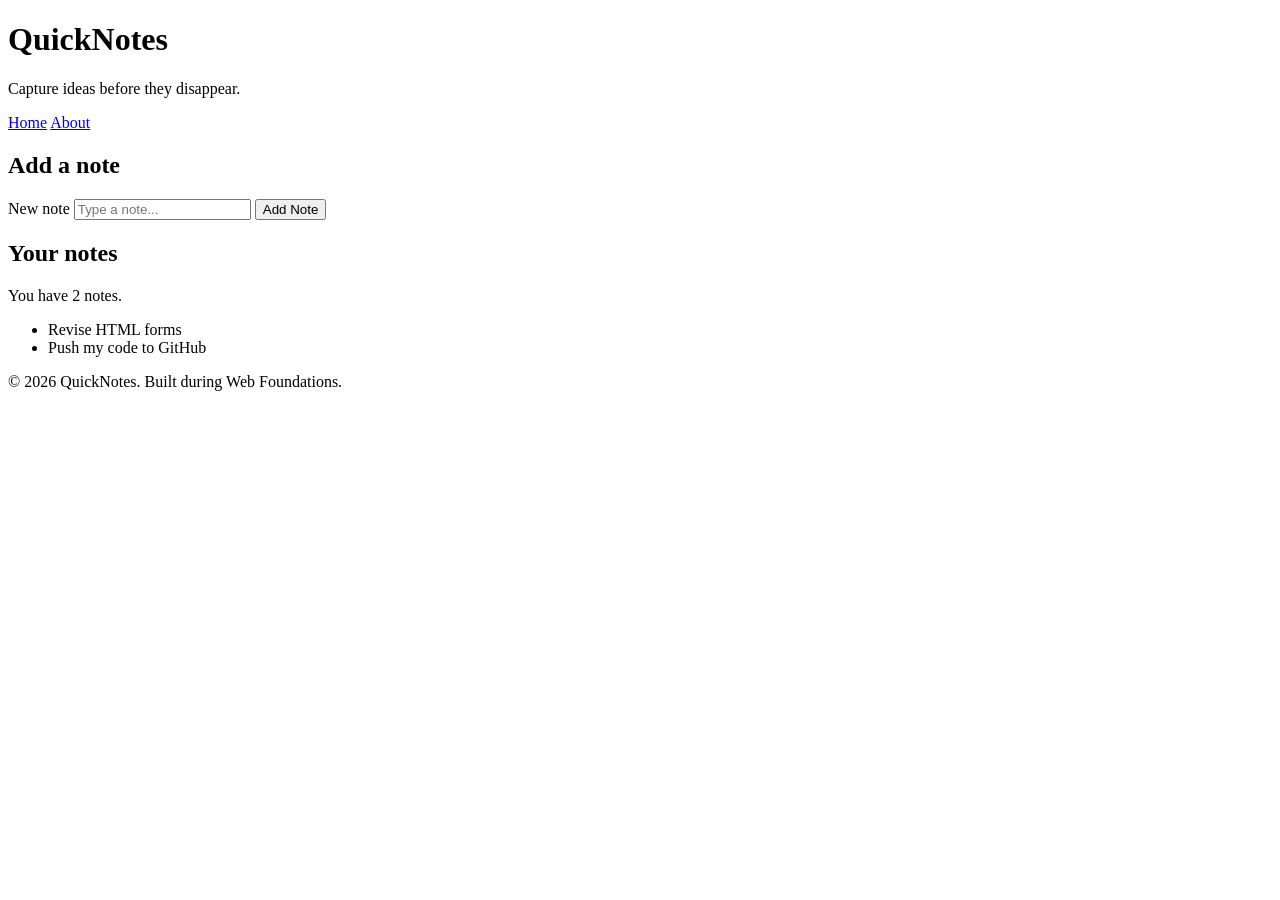
<file: day1/index.html>
<!doctype html>
<html lang="en">
    <head>
        <meta charset="UTF-8" />
        <meta name="viewport" content="width=device-width, initial-scale=1.0" />
        <title>QuickNotes</title>
    </head>
    <body>
        <header>
            <h1>QuickNotes</h1>
            <p>Capture ideas before they disappear.</p>

            <nav>
                <a href="index.html">Home</a>
                <a href="about.html">About</a>
            </nav>
        </header>

        <main>
            <section>
                <h2>Add a note</h2>
                <form id="note-form">
                    <label for="note-input">New note</label>
                    <input
                        type="text"
                        id="note-input"
                        placeholder="Type a note..."
                    />
                    <button type="submit">Add Note</button>
                </form>
            </section>

            <section>
                <h2>Your notes</h2>
                <p id="note-count">You have 2 notes.</p>
                <ul id="notes-list">
                    <li>Revise HTML forms</li>
                    <li>Push my code to GitHub</li>
                </ul>
            </section>
        </main>

        <footer>
            <p>&copy; 2026 QuickNotes. Built during Web Foundations.</p>
        </footer>
    </body>
</html>
</file>
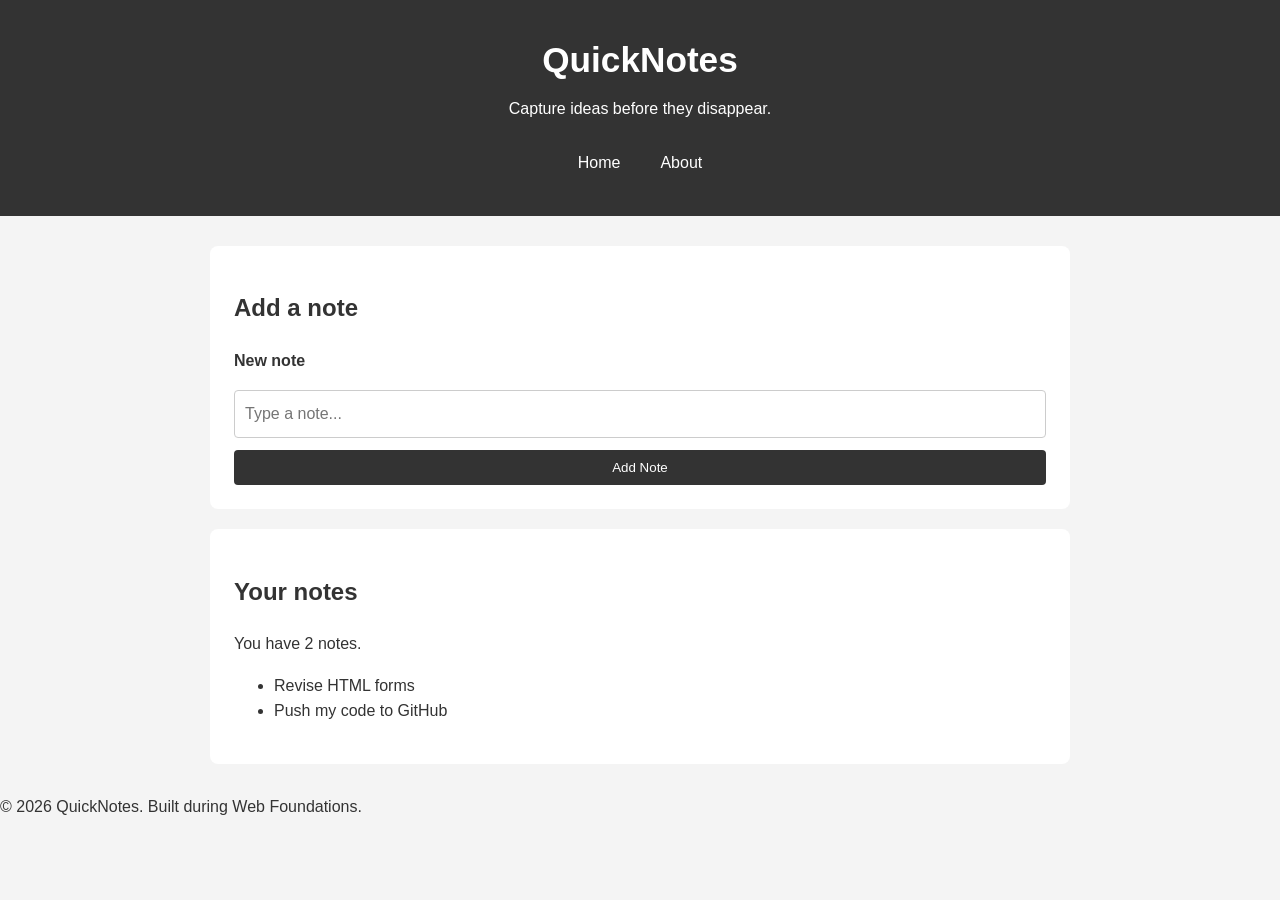
<file: day2/index.html>
<!doctype html>
<html lang="en">
    <head>
        <meta charset="UTF-8" />
        <meta name="viewport" content="width=device-width, initial-scale=1.0" />
        <link rel="stylesheet" href="style.css" />
        <title>QuickNotes</title>
    </head>
    <body>
        <header>
            <h1>QuickNotes</h1>
            <p>Capture ideas before they disappear.</p>

            <nav>
                <a href="index.html">Home</a>
                <a href="about.html">About</a>
            </nav>
        </header>

        <main>
            <section>
                <h2>Add a note</h2>
                <form id="note-form">
                    <label for="note-input">New note</label>
                    <input
                        type="text"
                        id="note-input"
                        placeholder="Type a note..."
                    />
                    <button type="submit">Add Note</button>
                </form>
            </section>

            <section>
                <h2>Your notes</h2>
                <p id="note-count">You have 2 notes.</p>
                <ul id="notes-list">
                    <li>Revise HTML forms</li>
                    <li>Push my code to GitHub</li>
                </ul>
            </section>
        </main>

        <footer>
            <p>&copy; 2026 QuickNotes. Built during Web Foundations.</p>
        </footer>
    </body>
</html>
</file>
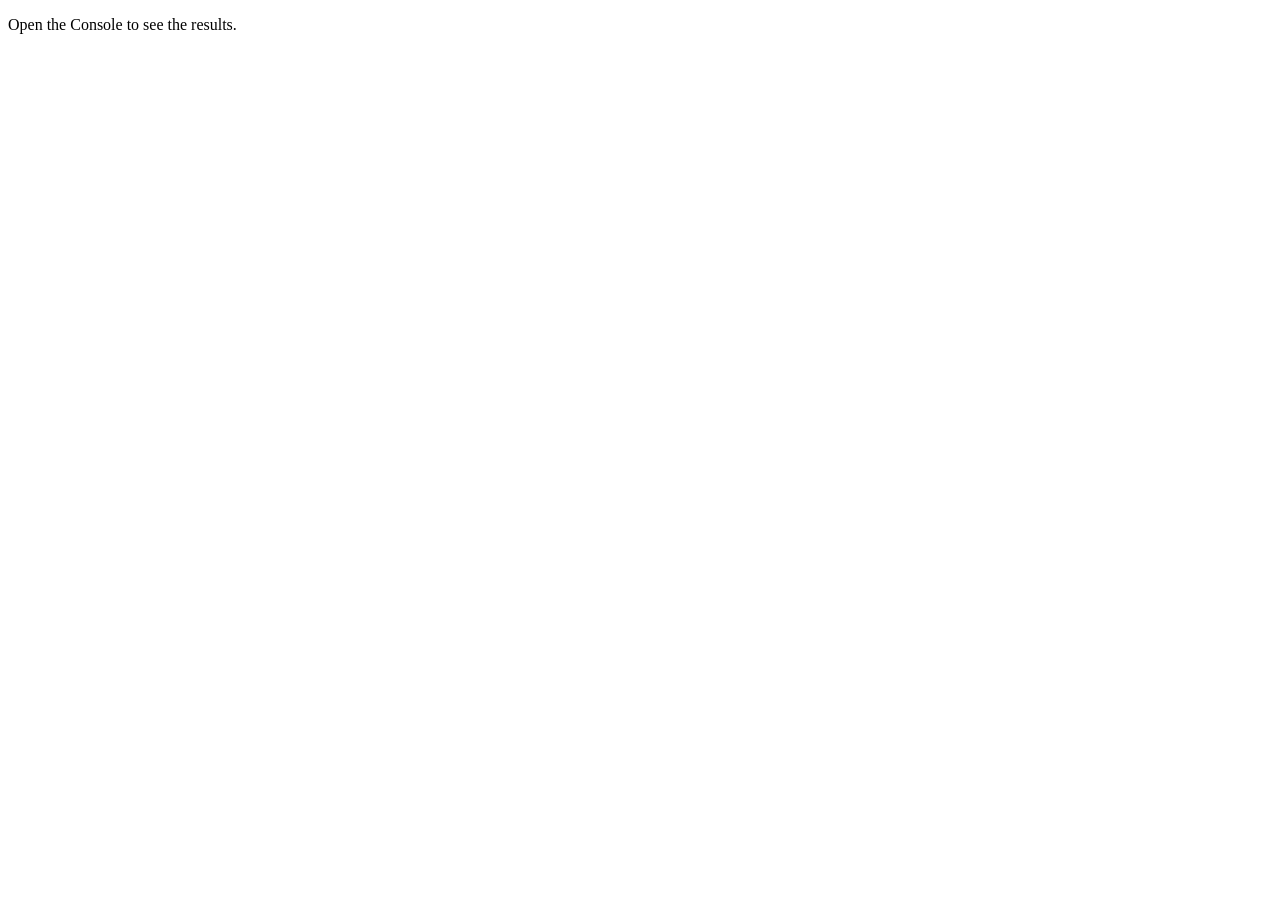
<file: day3/index.html>
<!DOCTYPE html>
<html lang="en">
  <head>
    <meta charset="UTF-8" />
    <meta name="viewport" content="width=device-width, initial-scale=1.0" />
    <title>Notes Toolkit</title>
    <script src="script.js" defer></script>
  </head>
  <body>
    <p>Open the Console to see the results.</p>
  </body>
</html>
</file>
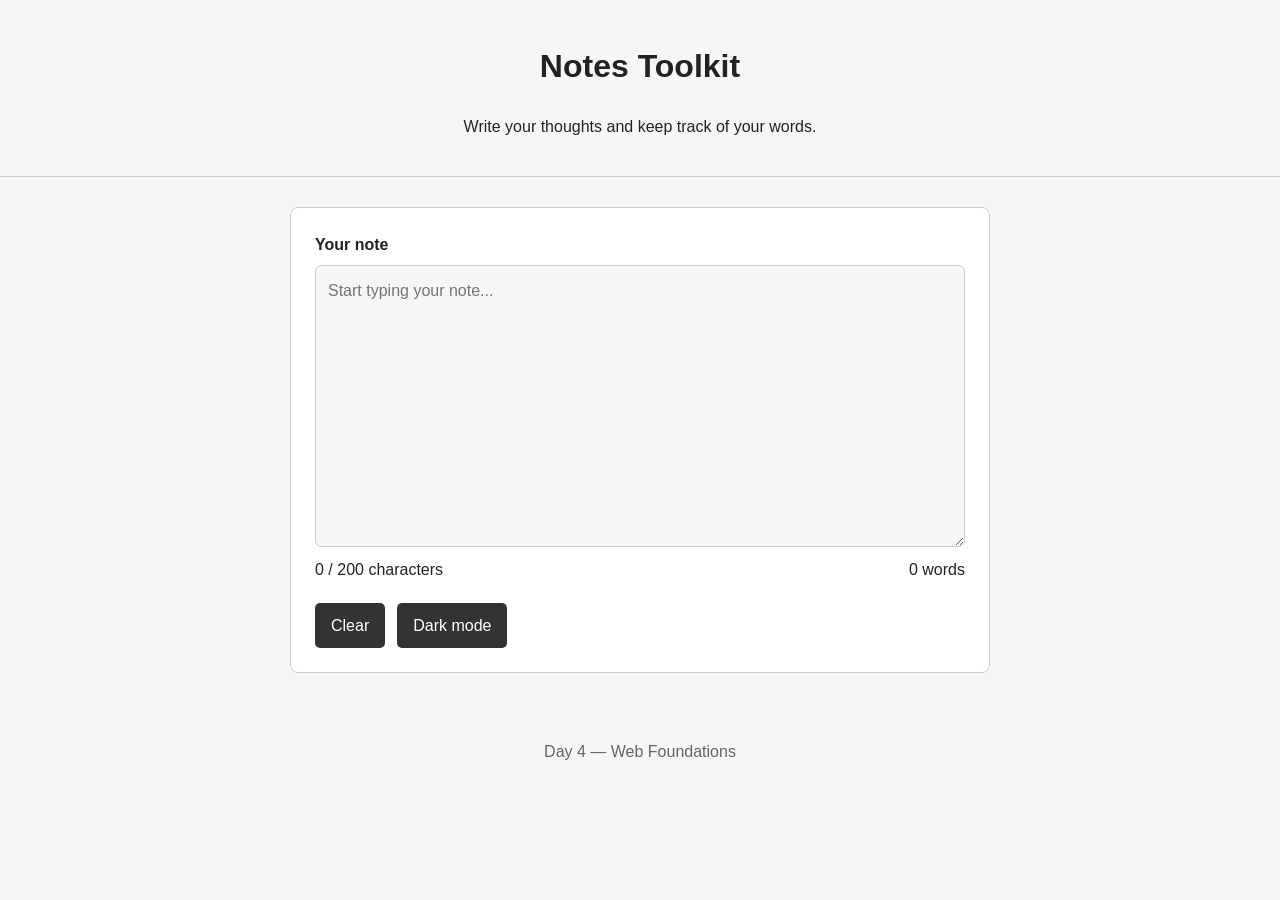
<file: day4/index.html>
<!DOCTYPE html>
<html lang="en">
  <head>
    <meta charset="UTF-8" />
    <meta name="viewport" content="width=device-width, initial-scale=1.0" />
    <title>Notes Toolkit - Day 4</title>
    <link rel="stylesheet" href="style.css" />
    <script src="script.js" defer></script>
  </head>
  <body>
    <header>
      <h1>Notes Toolkit</h1>
      <p>Write your thoughts and keep track of your words.</p>
    </header>

    <main>
      <label for="note-text">Your note</label>
      <textarea
        id="note-text"
        rows="10"
        maxlength="1000"
        placeholder="Start typing your note..."
      ></textarea>

      <div class="counts">
        <p id="char-count">0 / 200 characters</p>
        <p id="word-count">0 words</p>
      </div>

      <div class="actions">
        <button id="clear-btn" type="button">Clear</button>
        <button id="theme-toggle" type="button">Dark mode</button>
      </div>
    </main>

    <footer>
      <p>Day 4 — Web Foundations</p>
    </footer>
  </body>
</html>
</file>
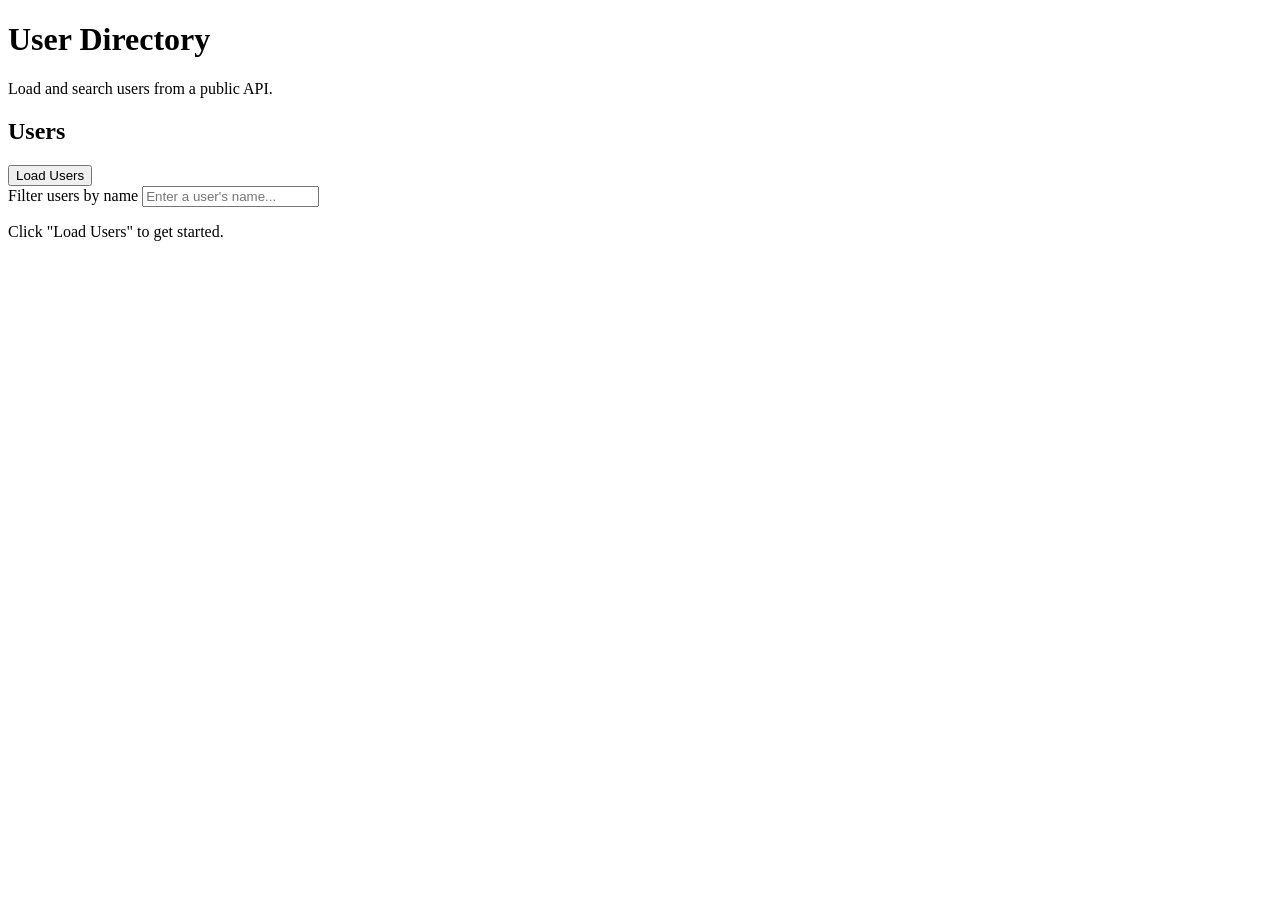
<file: day5/index.html>
<!DOCTYPE html>
<html lang="en">
  <head>
    <meta charset="UTF-8" />
    <meta name="viewport" content="width=device-width, initial-scale=1.0" />
    <title>Day 5 - User Directory</title>
    <script src="users.js" defer></script>
  </head>
  <body>
    <header>
      <h1>User Directory</h1>
      <p>Load and search users from a public API.</p>
    </header>

    <main>
      <section aria-labelledby="users-heading">
        <h2 id="users-heading">Users</h2>

        <button id="load-users" type="button">Load Users</button>

        <div>
          <label for="filter-input">Filter users by name</label>
          <input
            type="text"
            id="filter-input"
            placeholder="Enter a user's name..."
          />
        </div>

        <p id="status" role="status" aria-live="polite">
          Click "Load Users" to get started.
        </p>

        <ul id="users-list"></ul>
      </section>
    </main>
  </body>
</html>
</file>
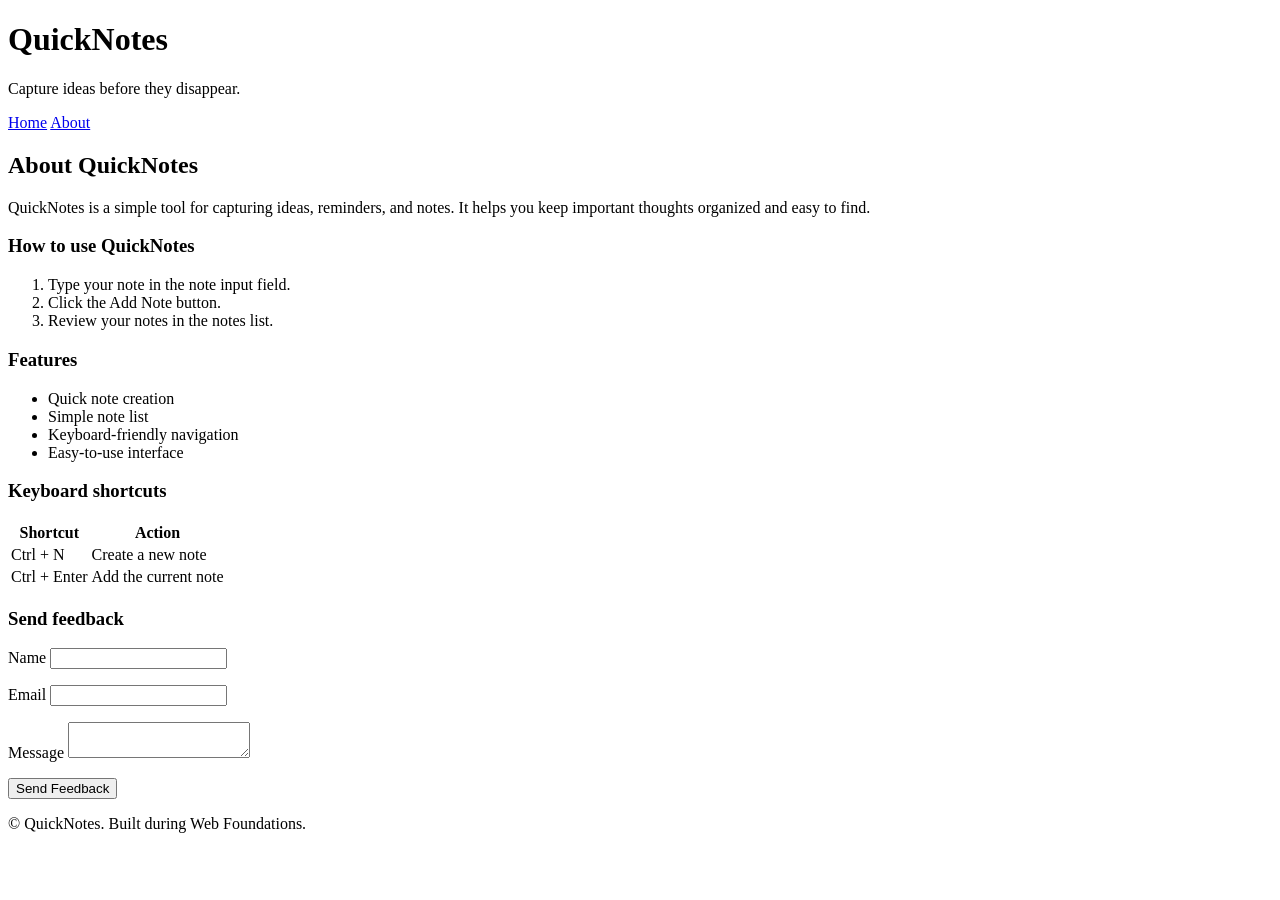
<file: day1/about.html>
<!doctype html>
<html lang="en">
  <head>
    <meta charset="UTF-8" />
    <meta name="viewport" content="width=device-width, initial-scale=1.0" />
    <title>About QuickNotes</title>
  </head>
  <body>
    <header>
      <h1>QuickNotes</h1>
      <p>Capture ideas before they disappear.</p>
      <nav>
        <a href="index.html">Home</a>
        <a href="about.html">About</a>
      </nav>
    </header>

    <main>
      <h2>About QuickNotes</h2>

      <p>
        QuickNotes is a simple tool for capturing ideas, reminders, and notes.
        It helps you keep important thoughts organized and easy to find.
      </p>

      <section>
        <h3>How to use QuickNotes</h3>
        <ol>
          <li>Type your note in the note input field.</li>
          <li>Click the Add Note button.</li>
          <li>Review your notes in the notes list.</li>
        </ol>
      </section>

      <section>
        <h3>Features</h3>
        <ul>
          <li>Quick note creation</li>
          <li>Simple note list</li>
          <li>Keyboard-friendly navigation</li>
          <li>Easy-to-use interface</li>
        </ul>
      </section>

      <section>
        <h3>Keyboard shortcuts</h3>
        <table>
          <thead>
            <tr>
              <th>Shortcut</th>
              <th>Action</th>
            </tr>
          </thead>
          <tbody>
            <tr>
              <td>Ctrl + N</td>
              <td>Create a new note</td>
            </tr>
            <tr>
              <td>Ctrl + Enter</td>
              <td>Add the current note</td>
            </tr>
          </tbody>
        </table>
      </section>

      <section>
        <h3>Send feedback</h3>
        <form>
          <p>
            <label for="name">Name</label>
            <input type="text" id="name" name="name" required />
          </p>

          <p>
            <label for="email">Email</label>
            <input type="email" id="email" name="email" required />
          </p>

          <p>
            <label for="message">Message</label>
            <textarea id="message" name="message" required></textarea>
          </p>

          <button type="submit">Send Feedback</button>
        </form>
      </section>
    </main>

    <footer>
      <p>&copy; QuickNotes. Built during Web Foundations.</p>
    </footer>
  </body>
</html>
</file>
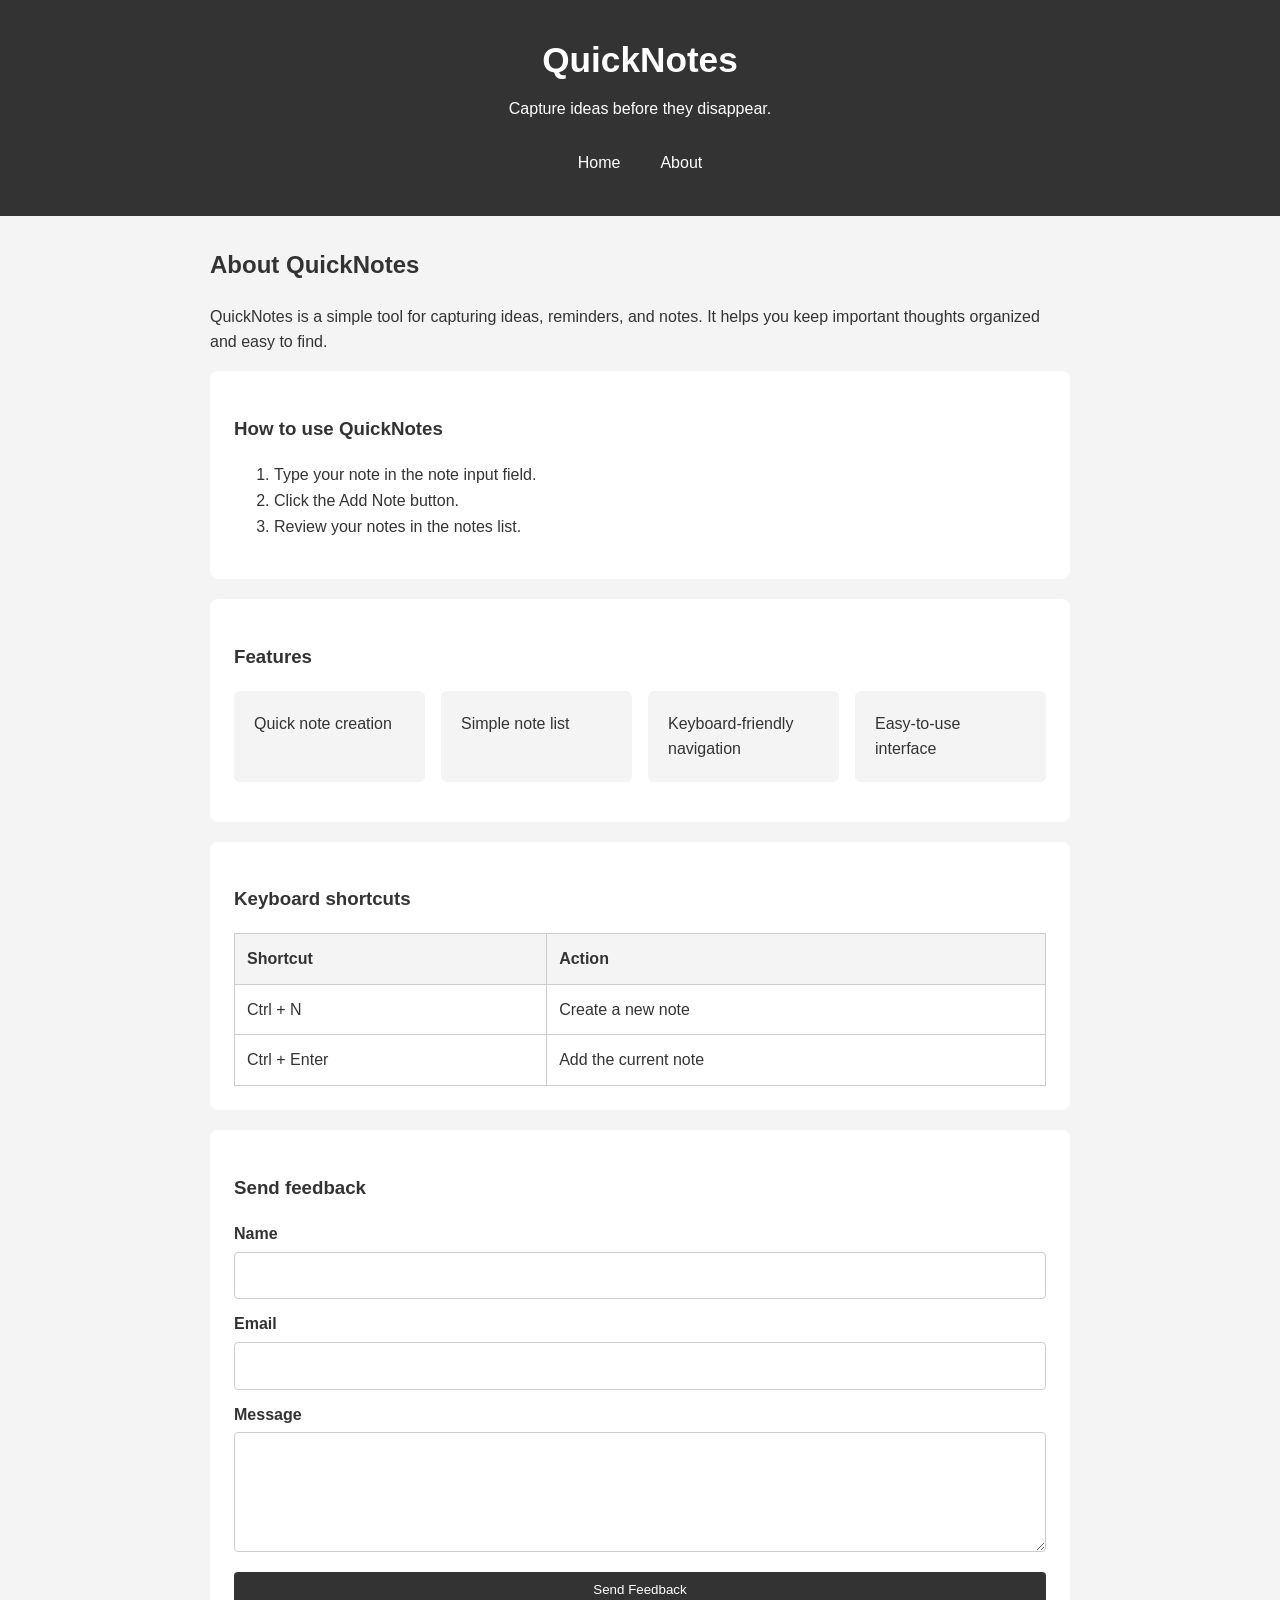
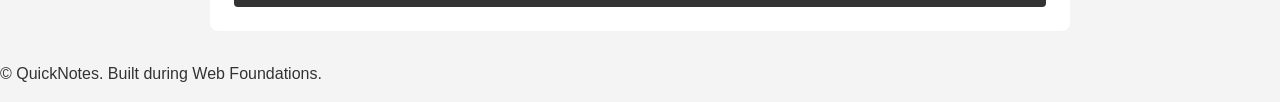
<file: day2/about.html>
<!doctype html>
<html lang="en">
  <head>
    <meta charset="UTF-8" />
    <meta name="viewport" content="width=device-width, initial-scale=1.0" />
    <link rel="stylesheet" href="style.css" />
    <title>About QuickNotes</title>
  </head>
  <body>
    <header>
      <h1>QuickNotes</h1>
      <p>Capture ideas before they disappear.</p>
      <nav>
        <a href="index.html">Home</a>
        <a href="about.html">About</a>
      </nav>
    </header>

    <main>
      <h2>About QuickNotes</h2>

      <p>
        QuickNotes is a simple tool for capturing ideas, reminders, and notes.
        It helps you keep important thoughts organized and easy to find.
      </p>

      <section>
        <h3>How to use QuickNotes</h3>
        <ol>
          <li>Type your note in the note input field.</li>
          <li>Click the Add Note button.</li>
          <li>Review your notes in the notes list.</li>
        </ol>
      </section>

      <section>
        <h3>Features</h3>
        <ul class="features">
          <li>Quick note creation</li>
          <li>Simple note list</li>
          <li>Keyboard-friendly navigation</li>
          <li>Easy-to-use interface</li>
        </ul>
      </section>

      <section>
        <h3>Keyboard shortcuts</h3>
        <table>
          <thead>
            <tr>
              <th>Shortcut</th>
              <th>Action</th>
            </tr>
          </thead>
          <tbody>
            <tr>
              <td>Ctrl + N</td>
              <td>Create a new note</td>
            </tr>
            <tr>
              <td>Ctrl + Enter</td>
              <td>Add the current note</td>
            </tr>
          </tbody>
        </table>
      </section>

      <section>
        <h3>Send feedback</h3>
        <form>
          <p>
            <label for="name">Name</label>
            <input type="text" id="name" name="name" required />
          </p>

          <p>
            <label for="email">Email</label>
            <input type="email" id="email" name="email" required />
          </p>

          <p>
            <label for="message">Message</label>
            <textarea id="message" name="message" required></textarea>
          </p>

          <button type="submit">Send Feedback</button>
        </form>
      </section>
    </main>

    <footer>
      <p>&copy; QuickNotes. Built during Web Foundations.</p>
    </footer>
  </body>
</html>
</file>
<file: day2/style.css>
* {
  box-sizing: border-box;
}

body {
  margin: 0;
  font-family: Arial, sans-serif;
  background-color: #f4f4f4;
  color: #333;
  line-height: 1.6;
}
header {
  background-color: #333;
  color: white;
  text-align: center;
  padding: 32px 20px;
}

header h1 {
  margin: 0;
  font-size: 2.2rem;
}

header p {
  margin: 8px 0 20px;
}
nav {
  display: flex;
  justify-content: center;
  gap: 16px;
}

nav a {
  color: white;
  text-decoration: none;
  padding: 8px 12px;
  transition: background-color 0.3s ease;
}

nav a:hover {
  background-color: #555;
  border-radius: 4px;
}
main {
  max-width: 900px;
  margin: 30px auto;
  padding: 0 20px;
}

section {
  background-color: white;
  padding: 24px;
  margin-bottom: 20px;
  border-radius: 8px;
}
.features {
  display: grid;
  grid-template-columns: repeat(auto-fit, minmax(180px, 1fr));
  gap: 16px;
  padding: 0;
  list-style: none;
}

.features li {
  background-color: #f4f4f4;
  padding: 20px;
  border-radius: 6px;
}
table {
  width: 100%;
  border-collapse: collapse;
}

th,
td {
  border: 1px solid #ccc;
  padding: 12px;
  text-align: left;
}

th {
  background-color: #f4f4f4;
}
form {
  display: flex;
  flex-direction: column;
  gap: 12px;
}

form p {
  margin: 0;
}

form label {
  display: block;
  margin-bottom: 5px;
  font-weight: bold;
}

form input,
form textarea {
  width: 100%;
  padding: 10px;
  font: inherit;
  border: 1px solid #ccc;
  border-radius: 4px;
}

form textarea {
  min-height: 120px;
  resize: vertical;
}
button {
  padding: 10px 16px;
  border: none;
  border-radius: 4px;
  background-color: #333;
  color: white;
  cursor: pointer;
  transition: background-color 0.3s ease, transform 0.2s ease;
}

button:hover {
  background-color: #555;
  transform: translateY(-2px);
}
@media (max-width: 600px) {
  header {
    padding: 20px 12px;
  }

  header h1 {
    font-size: 1.8rem;
  }

  main {
    margin: 20px auto;
    padding: 0 12px;
  }
}
</file>
<file: day4/style.css>
:root {
  --bg-color: #f4f6f8;
  --text-color: #222;
  --card-color: #fff;
  --border-color: #ccc;
  --button-color: #333;
  --button-text: #fff;
  --muted-color: #666;
  --warning-color: #d97706;
  --over-color: #dc2626;
}

body.dark {
  --bg-color: #181a1b;
  --text-color: #f1f1f1;
  --card-color: #25282a;
  --border-color: #555;
  --button-color: #e5e7eb;
  --button-text: #181a1b;
  --muted-color: #bbb;
  --warning-color: #fbbf24;
  --over-color: #f87171;
}

* {
  box-sizing: border-box;
}

body {
  margin: 0;
  font-family: Arial, sans-serif;
  line-height: 1.6;
  background-color: var(--bg-color);
  color: var(--text-color);
  transition:
    background-color 0.3s ease,
    color 0.3s ease;
}

header,
footer {
  text-align: center;
  padding: 20px;
}

header {
  border-bottom: 1px solid var(--border-color);
}

main {
  max-width: 700px;
  margin: 30px auto;
  padding: 24px;
  background-color: var(--card-color);
  border: 1px solid var(--border-color);
  border-radius: 8px;
}

label {
  display: block;
  margin-bottom: 8px;
  font-weight: bold;
}

textarea {
  display: block;
  width: 100%;
  padding: 12px;
  font: inherit;
  color: var(--text-color);
  background-color: var(--bg-color);
  border: 1px solid var(--border-color);
  border-radius: 6px;
  resize: vertical;
}

textarea:focus {
  outline: 2px solid #5799e8;
  outline-offset: 2px;
}

.counts {
  display: flex;
  justify-content: space-between;
  flex-wrap: wrap;
  gap: 8px;
  margin-top: 10px;
}

.counts p {
  margin: 0;
}

#char-count.warning {
  color: var(--warning-color);
}

#char-count.over {
  color: var(--over-color);
  font-weight: bold;
}

.actions {
  display: flex;
  gap: 12px;
  margin-top: 20px;
}

button {
  padding: 10px 16px;
  border: none;
  border-radius: 5px;
  background-color: var(--button-color);
  color: var(--button-text);
  font: inherit;
  cursor: pointer;
}

button:hover {
  opacity: 0.85;
}

button:focus-visible {
  outline: 2px solid #5799e8;
  outline-offset: 3px;
}

footer {
  color: var(--muted-color);
}

@media (max-width: 600px) {
  main {
    margin: 16px;
    padding: 16px;
  }

  .counts {
    flex-direction: column;
  }

  .actions {
    flex-direction: column;
  }
}
</file>
